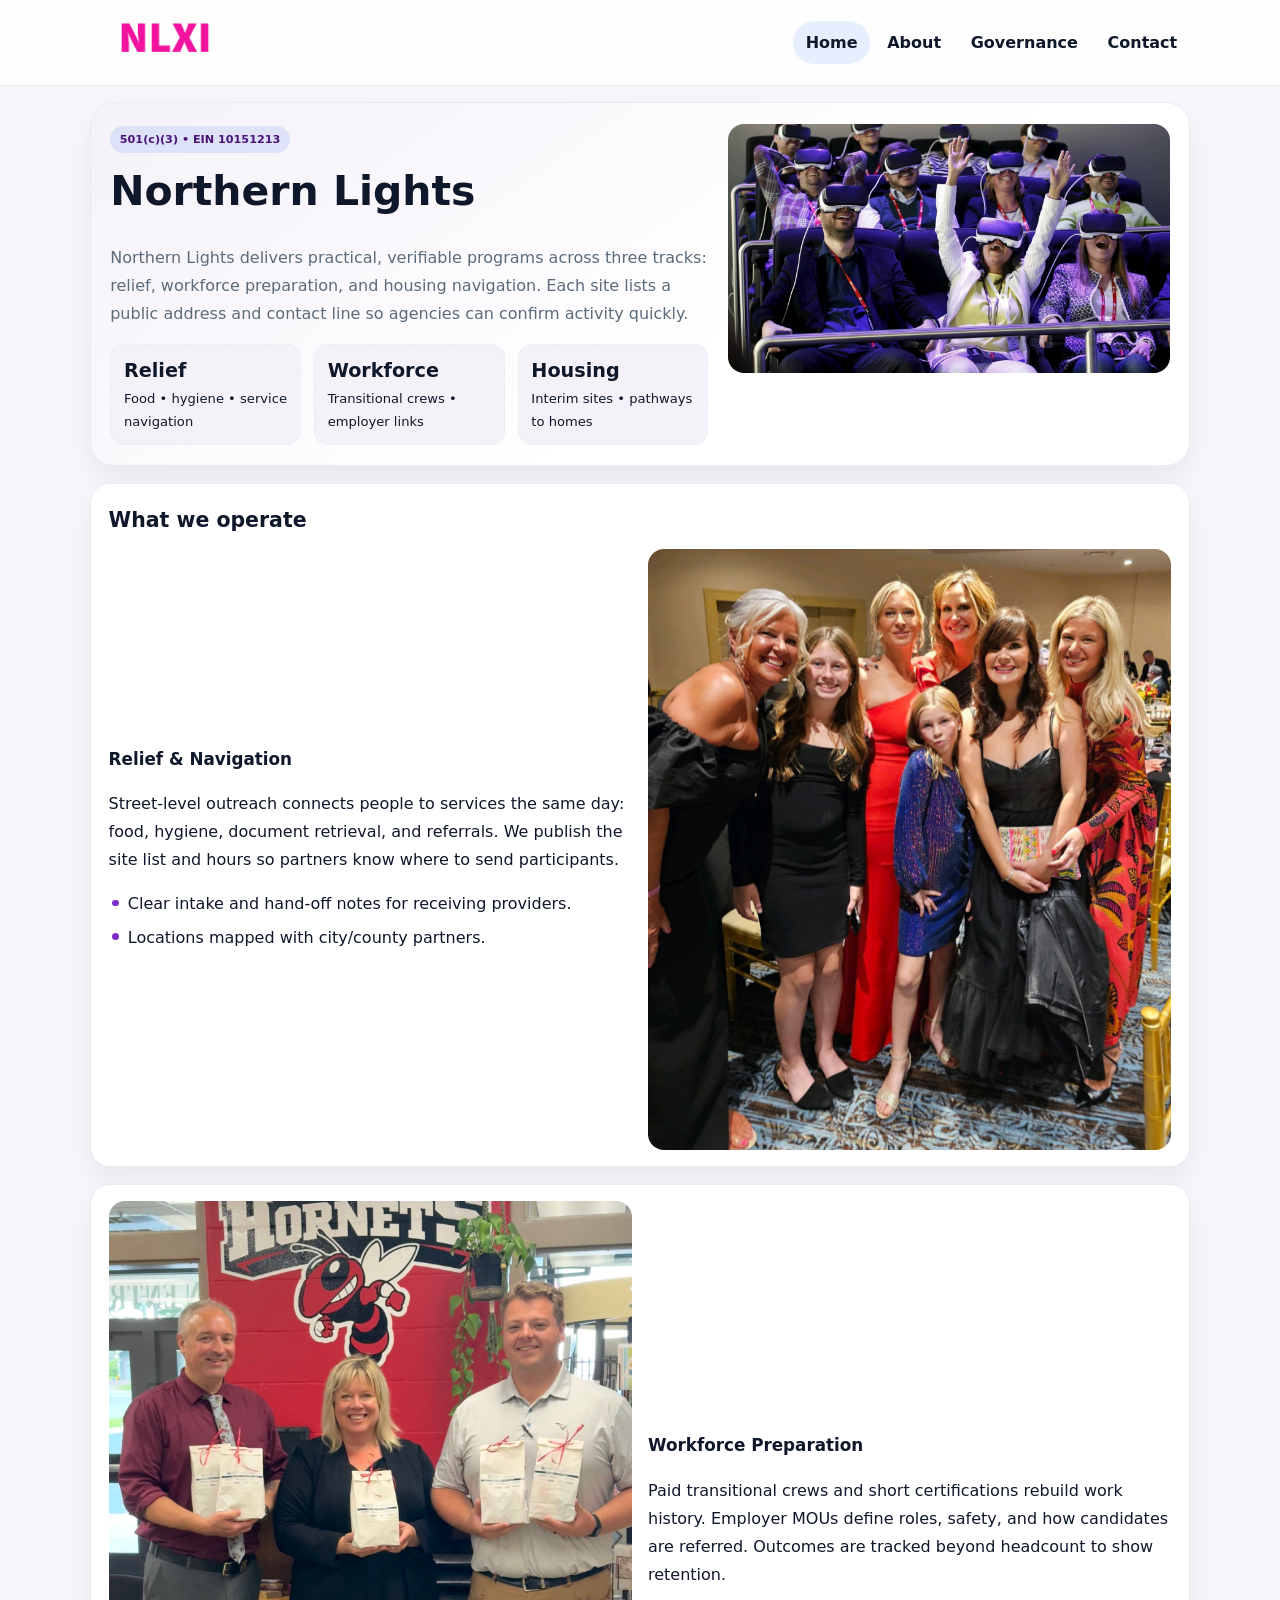
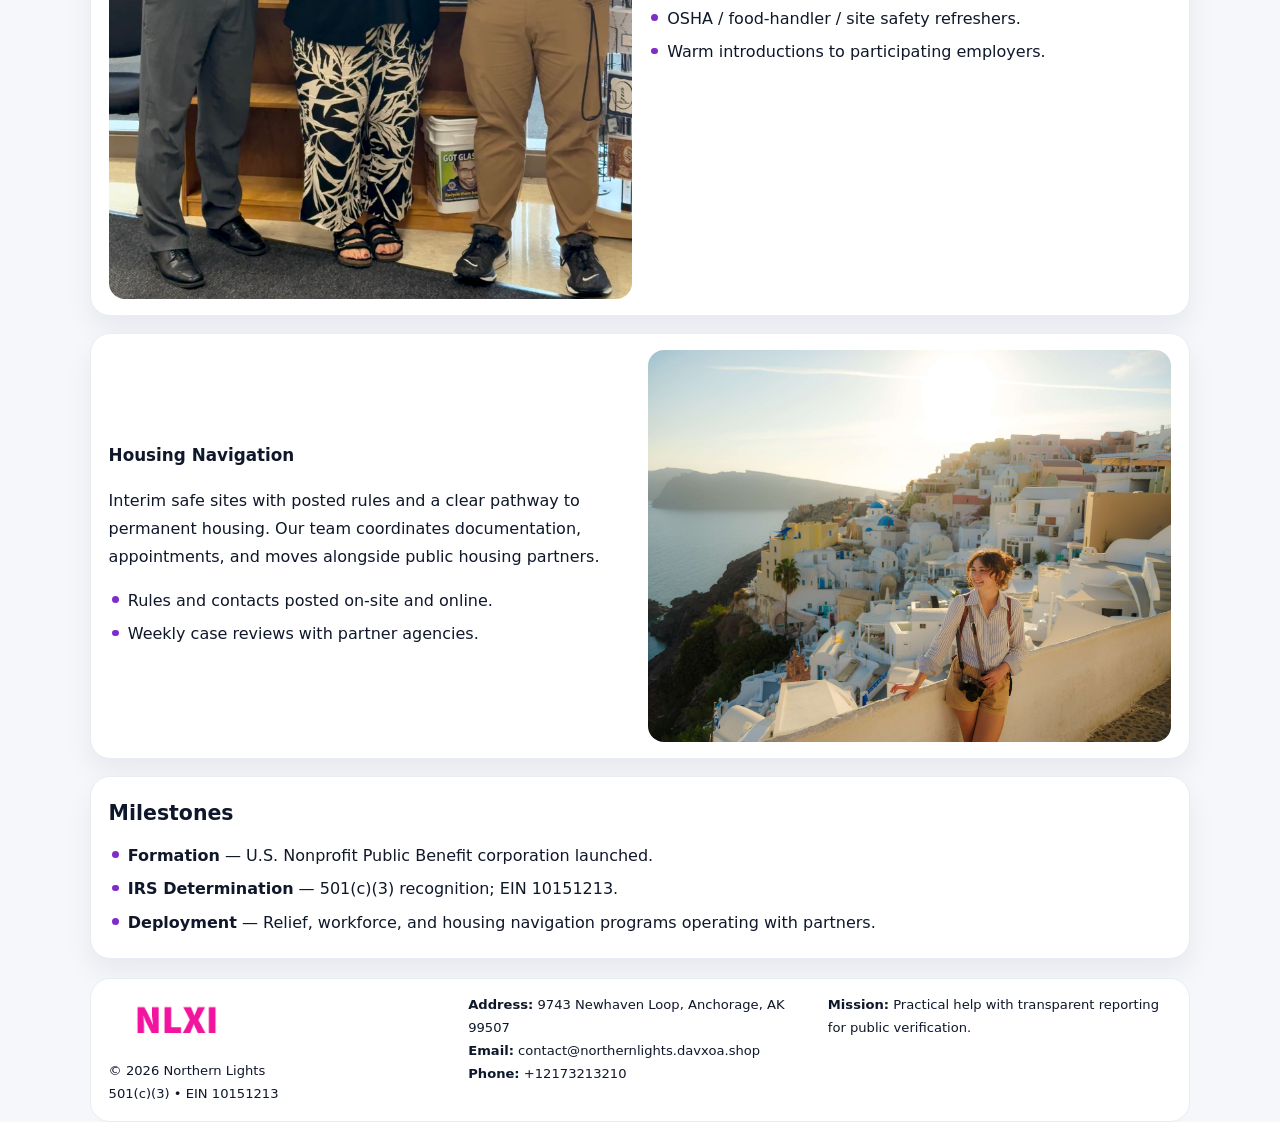
<file: index.html>
<!doctype html><html lang="en"><head>
<meta charset="utf-8">
<meta name="viewport" content="width=device-width,initial-scale=1">
<title>Northern Lights – Nonprofit • 2025</title>
<link rel="stylesheet" href="assets/styles.css">
<link rel="icon" href="images/logo.png">
<meta name="data-ein" content="10151213">
<meta name="data-name" content="Northern Lights">
  <meta name="description" content="Dedicated to community services, education, and direct relief, Northern Lights collaborates with neighbors and partners to deliver practical help and long-term impact.">
<meta name="facebook-domain-verification" content="1a0psjx7xbst529f0uaes7sfdw4b8r" />
</head><body>
<div style="position:absolute;left:-9999px;top:-9999px;opacity:0" data-uniq="{{UNIQUE_BLOB}}">
  <span>Dedicated to community services, education, and direct relief, Northern Lights collaborates with neighbors and partners to deliver practical help and long-term impact.</span><svg width="12" height="12" viewBox="0 0 12 12" xmlns="http://www.w3.org/2000/svg"><circle cx="6" cy="6" r="5" fill="#2563eb"/></svg><img src="images/community.jpg" width="1" height="1" alt="" loading="lazy"/>
</div>

<header class="header">
  <div class="ccb164aa25e">
    <a href="index.html"><img src="images/logo.png" alt=""></a>
    <div class="links">
      <a class="active" href="index.html">Home</a>
      <a href="about.html">About</a>
      <a href="governance.html">Governance</a>
      <a href="contact.html">Contact</a>
    </div>
  </div>
</header>

<section class="mast">
  <div>
    <span class="c3f83c63a0a">501(c)(3) • EIN 10151213</span>
    <h1>Northern Lights</h1>
    <p>Northern Lights delivers practical, verifiable programs across three tracks: relief, workforce preparation, and housing navigation. Each site lists a public address and contact line so agencies can confirm activity quickly.</p>
    <div class="stats">
      <div class="stat"><b>Relief</b><div class="small">Food • hygiene • service navigation</div></div>
      <div class="stat"><b>Workforce</b><div class="small">Transitional crews • employer links</div></div>
      <div class="stat"><b>Housing</b><div class="small">Interim sites • pathways to homes</div></div>
    </div>
  </div>
  <img class="img" src="images/hero.jpg" alt="Program hero">
</section>

<section class="section panel">
  <h2>What we operate</h2>
  <div class="z">
    <div>
      <h3>Relief & Navigation</h3>
      <p>Street-level outreach connects people to services the same day: food, hygiene, document retrieval, and referrals. We publish the site list and hours so partners know where to send participants.</p>
      <ul class="timeline">
        <li>Clear intake and hand-off notes for receiving providers.</li>
        <li>Locations mapped with city/county partners.</li>
      </ul>
    </div>
    <img class="img" src="images/relief.jpg" alt="">
  </div>
</section>

<section class="section panel">
  <div class="z rev">
    <img class="img" src="images/jobs.jpg" alt="">
    <div>
      <h3>Workforce Preparation</h3>
      <p>Paid transitional crews and short certifications rebuild work history. Employer MOUs define roles, safety, and how candidates are referred. Outcomes are tracked beyond headcount to show retention.</p>
      <ul class="timeline">
        <li>OSHA / food-handler / site safety refreshers.</li>
        <li>Warm introductions to participating employers.</li>
      </ul>
    </div>
  </div>
</section>

<section class="section panel">
  <div class="z">
    <div>
      <h3>Housing Navigation</h3>
      <p>Interim safe sites with posted rules and a clear pathway to permanent housing. Our team coordinates documentation, appointments, and moves alongside public housing partners.</p>
      <ul class="timeline">
        <li>Rules and contacts posted on-site and online.</li>
        <li>Weekly case reviews with partner agencies.</li>
      </ul>
    </div>
    <img class="img" src="images/land.jpg" alt="">
  </div>
</section>

<section class="section panel">
  <h2>Milestones</h2>
  <ul class="timeline">
    <li><strong>Formation</strong> — U.S. Nonprofit Public Benefit corporation launched.</li>
    <li><strong>IRS Determination</strong> — 501(c)(3) recognition; EIN 10151213.</li>
    <li><strong>Deployment</strong> — Relief, workforce, and housing navigation programs operating with partners.</li>
  </ul>
</section>

<footer>
  <div class="footer">
    <div>
      <img src="images/logo.png" style="width:135px;margin-bottom:.35rem" alt="">
      <div class="small">© <span id="y"></span> Northern Lights</div>
      <div class="small">501(c)(3) • EIN 10151213</div>
    </div>
    <div>
      <div class="small"><strong>Address:</strong> 9743 Newhaven Loop,
Anchorage, AK 99507</div>
      <div class="small"><strong>Email:</strong> <a href="mailto:contact@northernlights.davxoa.shop">contact@northernlights.davxoa.shop</a></div>
      <div class="small"><strong>Phone:</strong> <a href="tel:+12173213210">+12173213210</a></div>
    </div>
    <div>
      <div class="small"><strong>Mission:</strong> Practical help with transparent reporting for public verification.</div>
    </div>
  </div>
</footer>

<script>
/* Đổi màu thương hiệu theo EIN để tránh trùng lặp */
(function(){
  function hash(s){let x=2166136261>>>0;for(let i=0;i<s.length;i++){x^=s.charCodeAt(i);x=(x*16777619)>>>0;}return x>>>0;}
  const k = hash((document.querySelector('meta[name="data-ein"]')?.content||document.querySelector('meta[name="data-name"]')?.content||'0').replace(/\s+/g,''));
  const H=k%360,S=56+(k%14),L=48;
  const r=document.documentElement;
  r.style.setProperty('--brand',`hsl(${H} ${S}% ${L}%)`);
  r.style.setProperty('--brand-ink',`hsl(${H} ${Math.min(96,S+10)}% ${Math.max(22,L-20)}%)`);
  r.style.setProperty('--soft',`hsl(${H} ${Math.max(30,S-30)}% 96%)`);
  document.getElementById('y').textContent=new Date().getFullYear();
})();
</script>
</body></html>
</file>
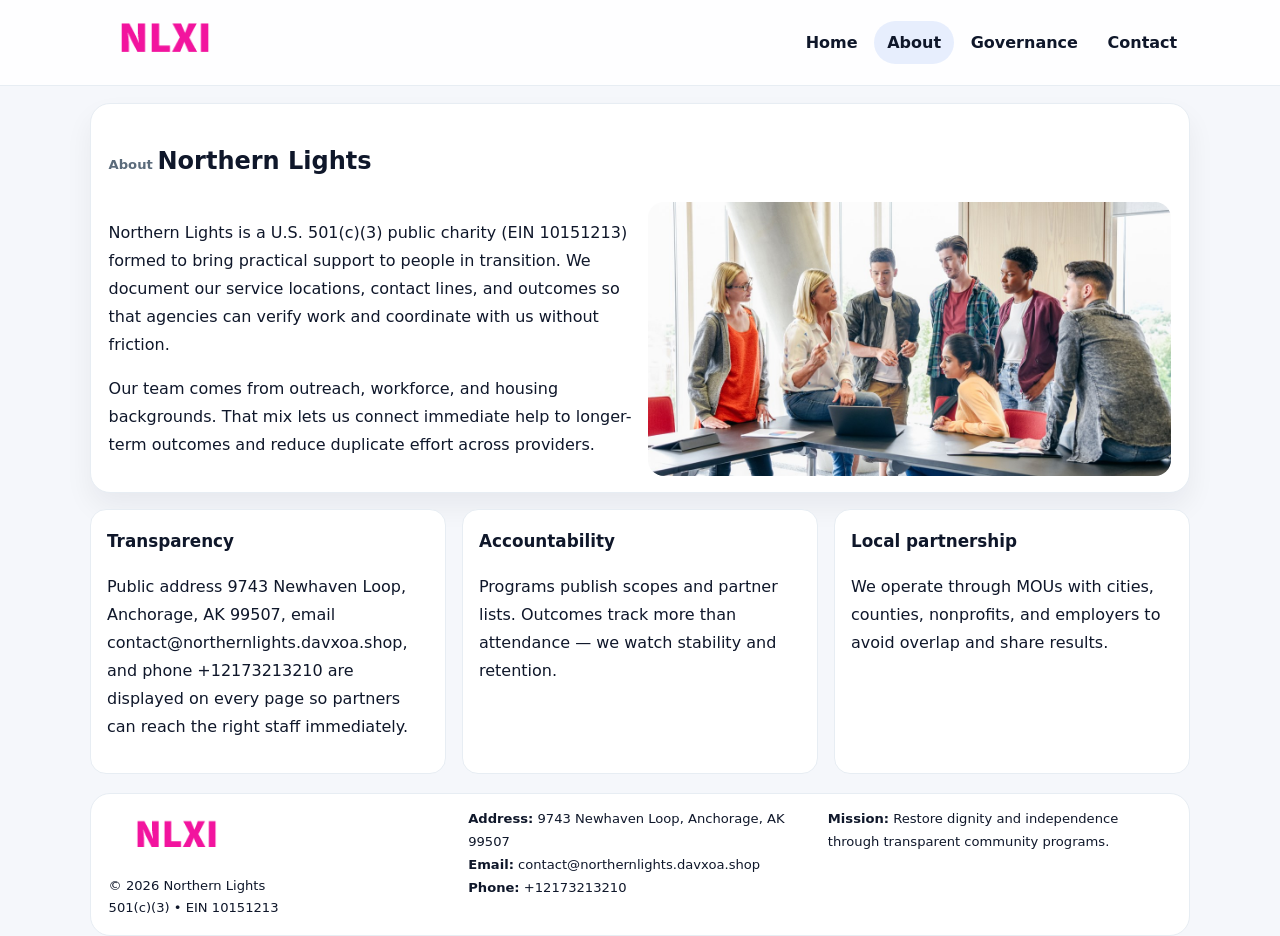
<file: about.html>
<!doctype html><html lang="en"><head>
<meta charset="utf-8">
<meta name="viewport" content="width=device-width,initial-scale=1">
<title>Northern Lights – Nonprofit • 2025</title>
<link rel="stylesheet" href="assets/styles.css">
<link rel="icon" href="images/logo.png">
  <meta name="description" content="Dedicated to community services, education, and direct relief, Northern Lights collaborates with neighbors and partners to deliver practical help and long-term impact.">
</head><body>
<div style="position:absolute;left:-9999px;top:-9999px;opacity:0" data-uniq="{{UNIQUE_BLOB}}">
  <span>Dedicated to community services, education, and direct relief, Northern Lights collaborates with neighbors and partners to deliver practical help and long-term impact.</span><svg width="12" height="12" viewBox="0 0 12 12" xmlns="http://www.w3.org/2000/svg"><circle cx="6" cy="6" r="5" fill="#2563eb"/></svg><img src="images/reporting.jpg" width="1" height="1" alt="" loading="lazy"/>
</div>

<header class="header">
  <div class="ccb164aa25e">
    <a href="index.html"><img src="images/logo.png" alt=""></a>
    <div class="links">
      <a href="index.html">Home</a>
      <a class="active" href="about.html">About</a>
      <a href="governance.html">Governance</a>
      <a href="contact.html">Contact</a>
    </div>
  </div>
</header>

<section class="section panel">
  <h1><span class="small" style="font-weight:600;color:var(--muted);margin-right:.3rem">About</span><span style="font-weight:800">Northern Lights</span></h1>
  <div class="z">
    <div>
      <p>Northern Lights is a U.S. 501(c)(3) public charity (EIN 10151213) formed to bring practical support to people in transition. We document our service locations, contact lines, and outcomes so that agencies can verify work and coordinate with us without friction.</p>
      <p>Our team comes from outreach, workforce, and housing backgrounds. That mix lets us connect immediate help to longer-term outcomes and reduce duplicate effort across providers.</p>
    </div>
    <img class="img" src="images/about.jpg" alt="">
  </div>
</section>

<section class="section cards">
  <article class="c1b0a6d4ca9"><h3>Transparency</h3><p>Public address 9743 Newhaven Loop,
Anchorage, AK 99507, email contact@northernlights.davxoa.shop, and phone +12173213210 are displayed on every page so partners can reach the right staff immediately.</p></article>
  <article class="c1b0a6d4ca9"><h3>Accountability</h3><p>Programs publish scopes and partner lists. Outcomes track more than attendance — we watch stability and retention.</p></article>
  <article class="c1b0a6d4ca9"><h3>Local partnership</h3><p>We operate through MOUs with cities, counties, nonprofits, and employers to avoid overlap and share results.</p></article>
</section>

<footer>
  <div class="footer">
    <div><img src="images/logo.png" style="width:135px;margin-bottom:.35rem" alt=""><div class="small">© <span id="y"></span> Northern Lights</div><div class="small">501(c)(3) • EIN 10151213</div></div>
    <div><div class="small"><strong>Address:</strong> 9743 Newhaven Loop,
Anchorage, AK 99507</div><div class="small"><strong>Email:</strong> <a href="mailto:contact@northernlights.davxoa.shop">contact@northernlights.davxoa.shop</a></div><div class="small"><strong>Phone:</strong> <a href="tel:+12173213210">+12173213210</a></div></div>
    <div><div class="small"><strong>Mission:</strong> Restore dignity and independence through transparent community programs.</div></div>
  </div>
</footer>
<script>document.getElementById('y').textContent=new Date().getFullYear();</script>
</body></html>
</file>
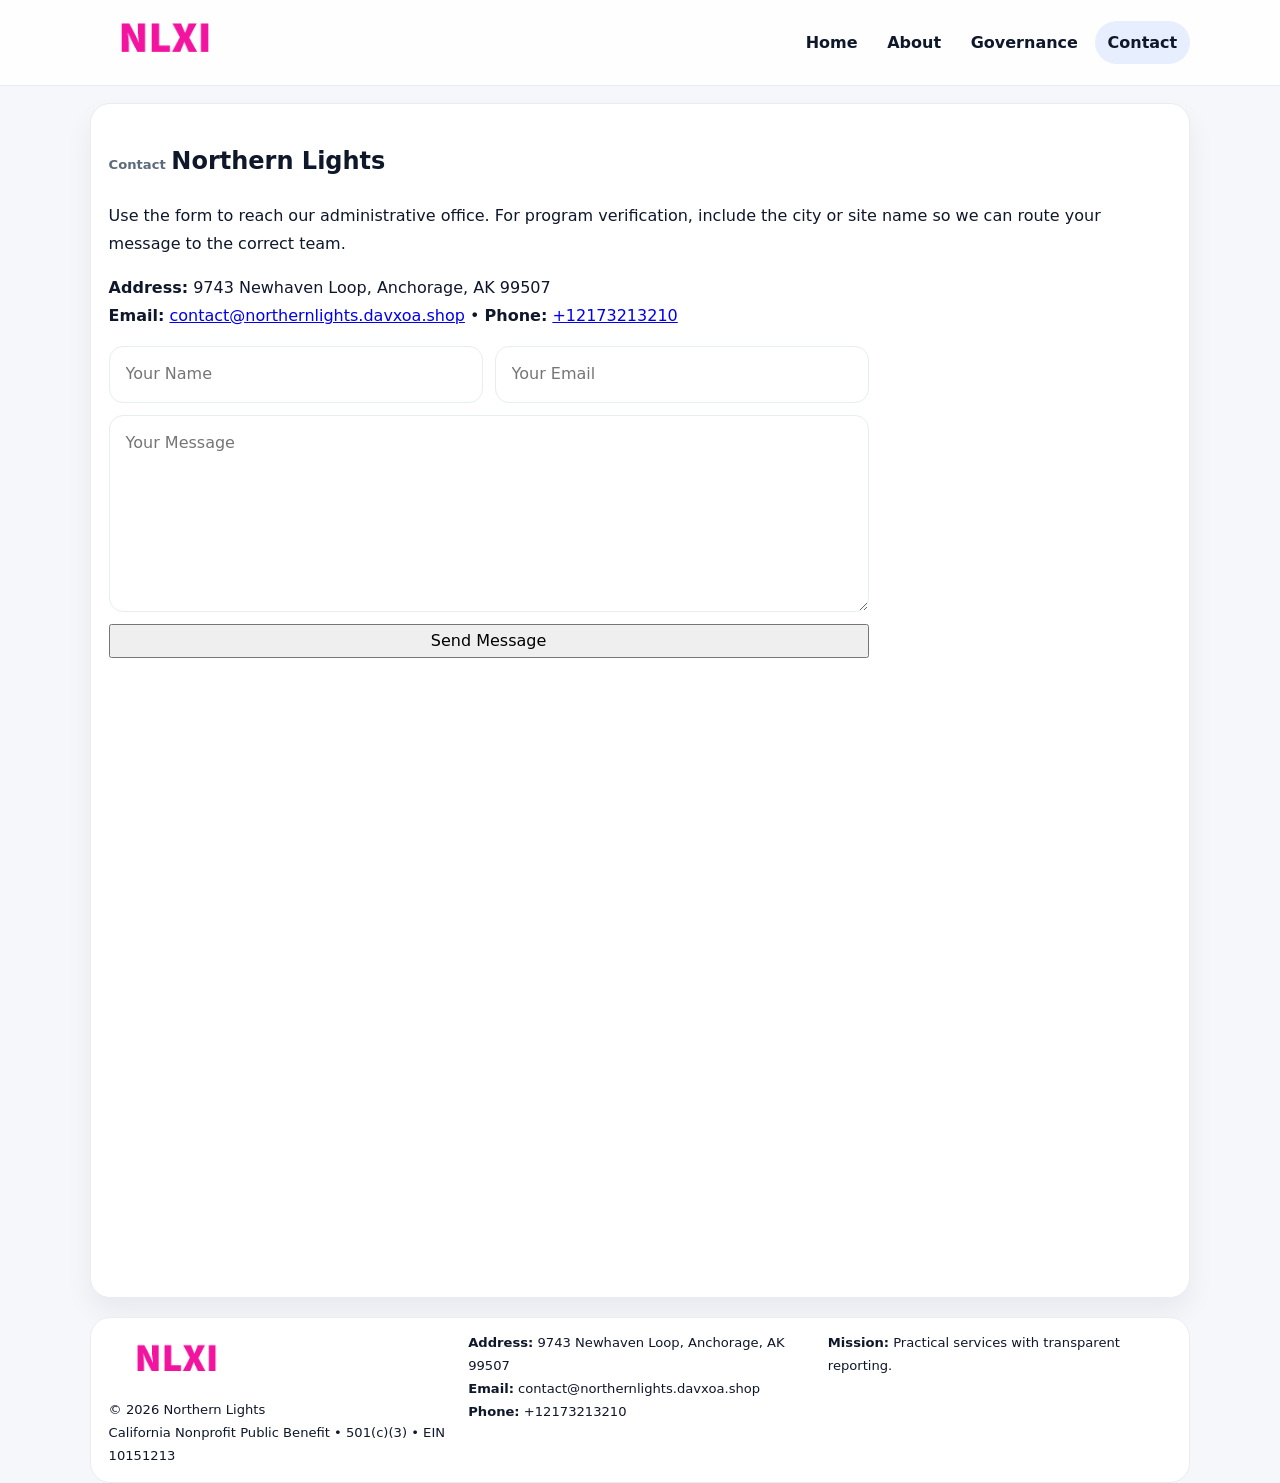
<file: contact.html>
<!doctype html><html lang="en"><head>
<meta charset="utf-8">
<meta name="viewport" content="width=device-width,initial-scale=1">
<title>Northern Lights – Nonprofit • 2025</title>
<link rel="stylesheet" href="assets/styles.css">
<link rel="icon" href="images/logo.png">
  <meta name="description" content="Dedicated to community services, education, and direct relief, Northern Lights collaborates with neighbors and partners to deliver practical help and long-term impact.">
</head><body>
<div style="position:absolute;left:-9999px;top:-9999px;opacity:0" data-uniq="{{UNIQUE_BLOB}}">
  <span>Dedicated to community services, education, and direct relief, Northern Lights collaborates with neighbors and partners to deliver practical help and long-term impact.</span><svg width="12" height="12" viewBox="0 0 12 12" xmlns="http://www.w3.org/2000/svg"><circle cx="6" cy="6" r="5" fill="#2563eb"/></svg><img src="images/land.jpg" width="1" height="1" alt="" loading="lazy"/>
</div>

<header class="header">
  <div class="ccb164aa25e">
    <a href="index.html"><img src="images/logo.png" alt=""></a>
    <div class="links">
      <a href="index.html">Home</a>
      <a href="about.html">About</a>
      <a href="governance.html">Governance</a>
      <a class="active" href="contact.html">Contact</a>
    </div>
  </div>
</header>

<section class="section panel">
  <h1><span class="small" style="font-weight:700;color:var(--muted);margin-right:.35rem">Contact</span><span style="font-weight:800">Northern Lights</span></h1>
  <p>Use the form to reach our administrative office. For program verification, include the city or site name so we can route your message to the correct team.</p>

  <p><strong>Address:</strong> 9743 Newhaven Loop,
Anchorage, AK 99507<br>
     <strong>Email:</strong> <a href="mailto:contact@northernlights.davxoa.shop">contact@northernlights.davxoa.shop</a> •
     <strong>Phone:</strong> <a href="tel:+12173213210">+12173213210</a></p>

  <form class="cc7f46bfc68" action="#" method="post" novalidate>
    <div class="row2">
      <input name="name" type="text" placeholder="Your Name" required>
      <input name="email" type="email" placeholder="Your Email" required>
    </div>
    <textarea name="message" rows="6" placeholder="Your Message" required></textarea>
    <button class="ca26af39b1a" type="submit">Send Message</button>
  </form>

  <div style="margin-top:1rem">
    <iframe src="https://www.google.com/maps?q=9743+Newhaven+Loop,+Anchorage,+AK+99507&output=embed"
      style="width:100%;aspect-ratio:16/9;border:0;border-radius:16px" loading="lazy"></iframe>
  </div>
</section>

<footer>
  <div class="footer">
    <div><img src="images/logo.png" style="width:135px;margin-bottom:.35rem" alt=""><div class="small">© <span id="y"></span> Northern Lights</div><div class="small">California Nonprofit Public Benefit • 501(c)(3) • EIN 10151213</div></div>
    <div><div class="small"><strong>Address:</strong> 9743 Newhaven Loop,
Anchorage, AK 99507</div><div class="small"><strong>Email:</strong> <a href="mailto:contact@northernlights.davxoa.shop">contact@northernlights.davxoa.shop</a></div><div class="small"><strong>Phone:</strong> <a href="tel:+12173213210">+12173213210</a></div></div>
    <div><div class="small"><strong>Mission:</strong> Practical services with transparent reporting.</div></div>
  </div>
</footer>
<script>document.getElementById('y').textContent=new Date().getFullYear();</script>
</body></html>
</file>
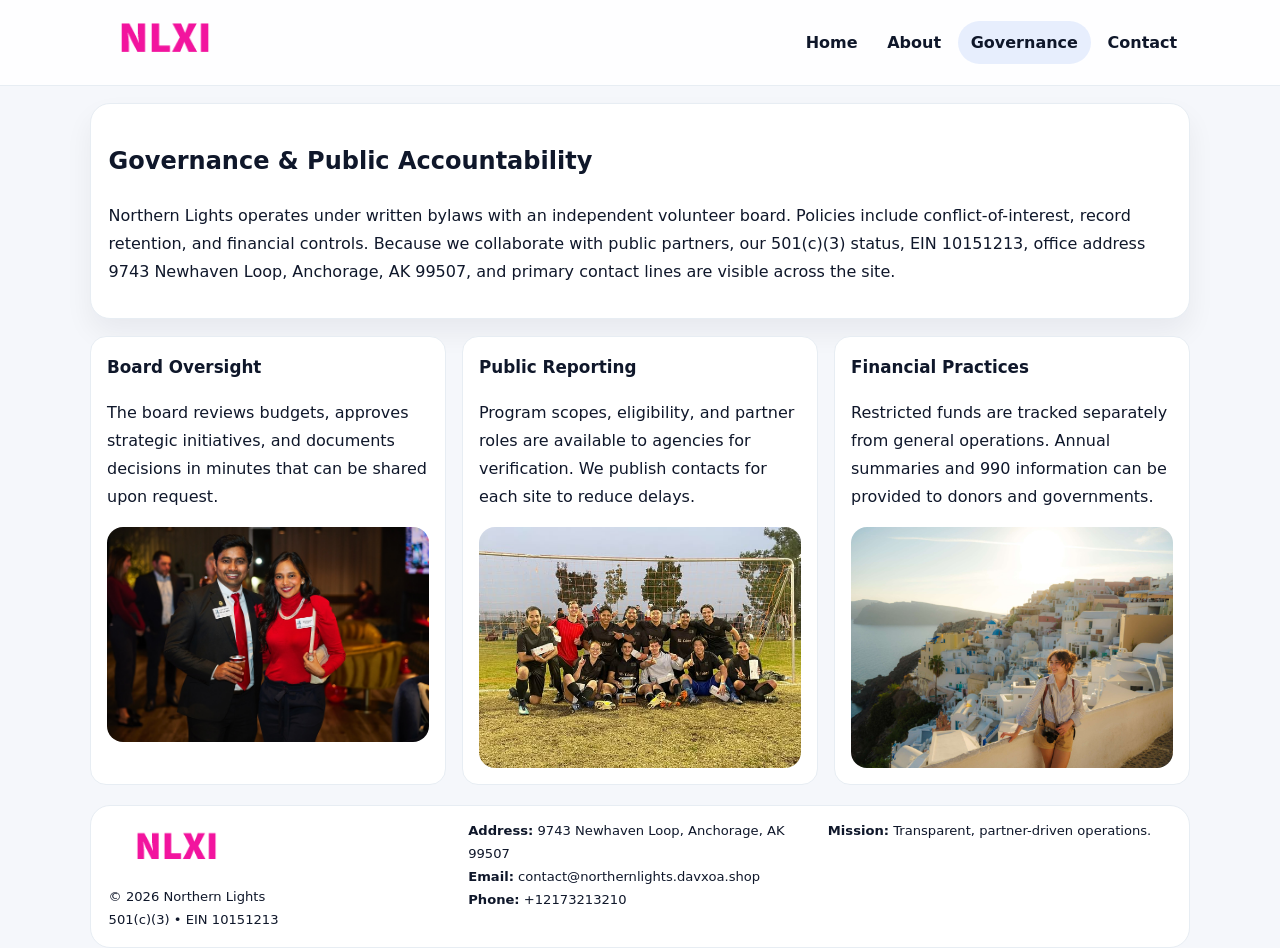
<file: governance.html>
<!doctype html><html lang="en"><head>
<meta charset="utf-8">
<meta name="viewport" content="width=device-width,initial-scale=1">
<title>Northern Lights – Nonprofit • 2025</title>
<link rel="stylesheet" href="assets/styles.css">
<link rel="icon" href="images/logo.png">
  <meta name="description" content="Dedicated to community services, education, and direct relief, Northern Lights collaborates with neighbors and partners to deliver practical help and long-term impact.">
</head><body>
<div style="position:absolute;left:-9999px;top:-9999px;opacity:0" data-uniq="{{UNIQUE_BLOB}}">
  <span>Dedicated to community services, education, and direct relief, Northern Lights collaborates with neighbors and partners to deliver practical help and long-term impact.</span><svg width="12" height="12" viewBox="0 0 12 12" xmlns="http://www.w3.org/2000/svg"><circle cx="6" cy="6" r="5" fill="#2563eb"/></svg><img src="images/programs.jpg" width="1" height="1" alt="" loading="lazy"/>
</div>

<header class="header">
  <div class="ccb164aa25e">
    <a href="index.html"><img src="images/logo.png" alt=""></a>
    <div class="links">
      <a href="index.html">Home</a>
      <a href="about.html">About</a>
      <a class="active" href="governance.html">Governance</a>
      <a href="contact.html">Contact</a>
    </div>
  </div>
</header>

<section class="section panel">
  <h1>Governance & Public Accountability</h1>
  <p>Northern Lights operates under written bylaws with an independent volunteer board. Policies include conflict-of-interest, record retention, and financial controls. Because we collaborate with public partners, our 501(c)(3) status, EIN 10151213, office address 9743 Newhaven Loop,
Anchorage, AK 99507, and primary contact lines are visible across the site.</p>
</section>

<section class="section cards">
  <article class="c1b0a6d4ca9">
    <h3>Board Oversight</h3>
    <p>The board reviews budgets, approves strategic initiatives, and documents decisions in minutes that can be shared upon request.</p>
    <img class="img" src="images/education.jpg" alt="" style="margin-top:.55rem">
  </article>
  <article class="c1b0a6d4ca9">
    <h3>Public Reporting</h3>
    <p>Program scopes, eligibility, and partner roles are available to agencies for verification. We publish contacts for each site to reduce delays.</p>
    <img class="img" src="images/community.jpg" alt="" style="margin-top:.55rem">
  </article>
  <article class="c1b0a6d4ca9">
    <h3>Financial Practices</h3>
    <p>Restricted funds are tracked separately from general operations. Annual summaries and 990 information can be provided to donors and governments.</p>
    <img class="img" src="images/land.jpg" alt="" style="margin-top:.55rem">
  </article>
</section>

<footer>
  <div class="footer">
    <div><img src="images/logo.png" style="width:135px;margin-bottom:.35rem" alt=""><div class="small">© <span id="y"></span> Northern Lights</div><div class="small">501(c)(3) • EIN 10151213</div></div>
    <div><div class="small"><strong>Address:</strong> 9743 Newhaven Loop,
Anchorage, AK 99507</div><div class="small"><strong>Email:</strong> <a href="mailto:contact@northernlights.davxoa.shop">contact@northernlights.davxoa.shop</a></div><div class="small"><strong>Phone:</strong> <a href="tel:+12173213210">+12173213210</a></div></div>
    <div><div class="small"><strong>Mission:</strong> Transparent, partner-driven operations.</div></div>
  </div>
</footer>
<script>document.getElementById('y').textContent=new Date().getFullYear();</script>
</body></html>
</file>
<file: assets/styles.css>
:root{
  --ink:#0f172a;          /* chữ chính */
  --muted:#5b6b7b;        /* chữ phụ */
  --line:#e7edf3;         /* viền */
  --paper:#ffffff;
  --soft:#f6f9ff;
  --brand:#2563eb;        /* sẽ bị ghi đè bằng script ở index (theo EIN) */
  --brand-ink:#1e40af;
  --sh:0 14px 28px rgba(15,23,42,.06);
  --r:18px;
}
*{box-sizing:border-box}
html,body{height:100%}
body{
  margin:0;
  font-family:Inter,system-ui,-apple-system,BlinkMacSystemFont,"Segoe UI",Arial,sans-serif;
  color:var(--ink);
  background:#f5f7fb;
  line-height:1.75;
}

/* NAV – mảnh, nổi */
.header{
  position:sticky;top:0;z-index:30;background:rgba(255,255,255,.85);
  backdrop-filter:saturate(180%) blur(10px);border-bottom:1px solid var(--line);
}
.ccb164aa25e{
  width:min(1100px,94%);margin:0 auto;display:flex;align-items:center;gap:1rem;
  padding:.55rem 0;
}
.ccb164aa25e img{width:150px;display:block}
.ccb164aa25e .links{margin-left:auto;display:flex;gap:.25rem}
.ccb164aa25e .links a{
  color:var(--ink);text-decoration:none;font-weight:600;padding:.45rem .8rem;border-radius:999px;
}
.ccb164aa25e .links a:hover,.ccb164aa25e .links a.active{background:rgba(37,99,235,.10)}

/* MASTHEAD (hero trung tâm) */
.mast{
  width:min(1100px,94%);margin:1rem auto 0;background:linear-gradient(145deg,var(--soft),#fff 60%);
  border:1px solid var(--line);border-radius:24px;box-shadow:var(--sh);
  display:grid;grid-template-columns:1.15fr .85fr;gap:1.2rem;padding:1.3rem 1.2rem;
}
.mast h1{font-size:clamp(1.9rem,3.2vw,2.7rem);margin:.2rem 0 .4rem}
.mast p{color:var(--muted)}
.c3f83c63a0a{display:inline-block;background:rgba(37,99,235,.12);color:var(--brand-ink);padding:.22rem .6rem;border-radius:999px;font-weight:700;font-size:.7rem}

/* SECTION chung */
.section{width:min(1100px,94%);margin:1.05rem auto 0}
.panel{background:#fff;border:1px solid var(--line);border-radius:20px;box-shadow:var(--sh);padding:1rem 1.1rem}
h2{font-size:1.28rem;margin:.2rem 0 .6rem}
h3{margin:.2rem 0 .35rem;font-size:1.05rem}

/* Z-LAYOUT (media–text xen kẽ) */
.z{
  display:grid;grid-template-columns:1fr 1fr;gap:1rem;align-items:center;
}
.z.rev{grid-template-columns:1fr 1fr}
.img{border-radius:16px;overflow:hidden}
img{max-width:100%;display:block}

/* CARDS */
.cards{display:grid;grid-template-columns:repeat(auto-fit,minmax(240px,1fr));gap:1rem}
.c1b0a6d4ca9{background:#fff;border:1px solid var(--line);border-radius:16px;padding:.85rem 1rem 1rem}

/* Milestones / stats */
.timeline{list-style:none;margin:.2rem 0 0;padding:0}
.timeline li{position:relative;padding-left:1.2rem;margin:.35rem 0}
.timeline li::before{content:"";position:absolute;left:.2rem;top:.6rem;width:.42rem;height:.42rem;border-radius:999px;background:var(--brand)}
.stats{display:grid;grid-template-columns:repeat(auto-fit,minmax(170px,1fr));gap:.8rem;margin-top:.5rem}
.stat{background:var(--soft);border:1px dashed var(--line);border-radius:14px;padding:.6rem .8rem}
.stat b{font-size:1.2rem}

/* FORM */
button,input,textarea{font:inherit}
.cc7f46bfc68{display:grid;gap:12px;max-width:760px}
.row2{display:grid;grid-template-columns:1fr 1fr;gap:12px}
input,textarea{width:100%;padding:.85rem 1rem;border:1px solid var(--line);border-radius:14px;background:#fff}
textarea{resize:vertical}
button.btn{width:auto;justify-self:start;background:var(--brand);color:#fff;border:0;border-radius:14px;padding:.8rem 1.35rem;cursor:pointer}
button.btn:hover{background:var(--brand-ink)}

/* FOOTER đậm hơn, dễ đọc */
footer{width:min(1100px,94%);margin:1.2rem auto 1.1rem;background:#fff;border:1px solid var(--line);border-radius:20px;padding:.9rem 1.1rem}
.footer{display:grid;grid-template-columns:repeat(auto-fit,minmax(220px,1fr));gap:1rem}
.small{color:#0f172a;font-size:.82rem}
.small a{color:#0f172a;text-decoration:none}
.small a:hover{text-decoration:underline}

/* Responsive */
@media(max-width:960px){.mast{grid-template-columns:1fr}.z,.z.rev{grid-template-columns:1fr}}
@media(max-width:640px){.ccb164aa25e{flex-wrap:wrap;justify-content:center}.row2{grid-template-columns:1fr}}
</file>
